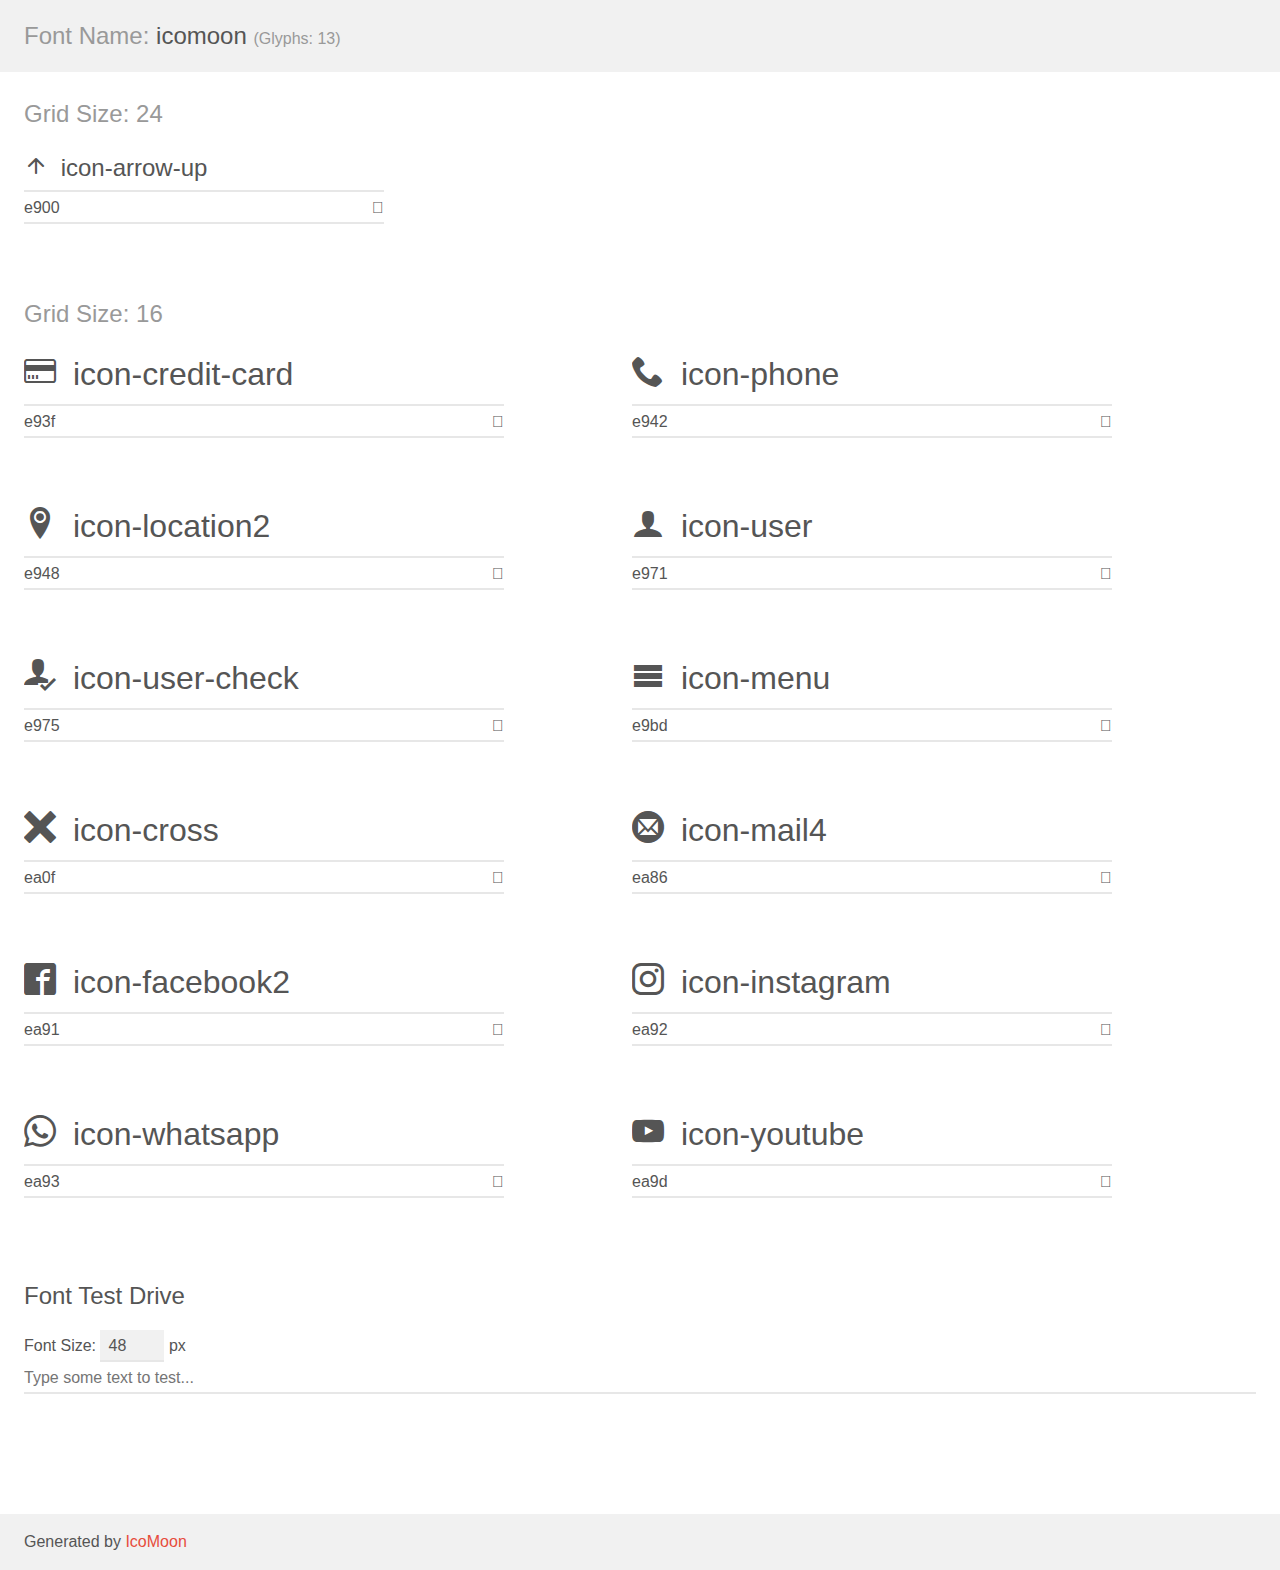
<file: assets/fonts/demo.html>
<!doctype html>
<html>
<head>
    <meta charset="utf-8">
    <title>IcoMoon Demo</title>
    <meta name="description" content="An Icon Font Generated By IcoMoon.io">
    <meta name="viewport" content="width=device-width, initial-scale=1">
    <link rel="stylesheet" href="demo-files/demo.css">
    <link rel="stylesheet" href="style.css"></head>
<body>
    <div class="bgc1 clearfix">
        <h1 class="mhmm mvm"><span class="fgc1">Font Name:</span> icomoon <small class="fgc1">(Glyphs:&nbsp;13)</small></h1>
    </div>
    <div class="clearfix mhl ptl">
        <h1 class="mvm mtn fgc1">Grid Size: 24</h1>
        <div class="glyph fs1">
            <div class="clearfix bshadow0 pbs">
                <span class="icon-arrow-up"></span>
                <span class="mls"> icon-arrow-up</span>
            </div>
            <fieldset class="fs0 size1of1 clearfix hidden-false">
                <input type="text" readonly value="e900" class="unit size1of2" />
                <input type="text" maxlength="1" readonly value="&#xe900;" class="unitRight size1of2 talign-right" />
            </fieldset>
            <div class="fs0 bshadow0 clearfix hidden-true">
                <span class="unit pvs fgc1">liga: </span>
                <input type="text" readonly value="" class="liga unitRight" />
            </div>
        </div>
    </div>
    <div class="clearfix mhl ptl">
        <h1 class="mvm mtn fgc1">Grid Size: 16</h1>
        <div class="glyph fs2">
            <div class="clearfix bshadow0 pbs">
                <span class="icon-credit-card"></span>
                <span class="mls"> icon-credit-card</span>
            </div>
            <fieldset class="fs0 size1of1 clearfix hidden-false">
                <input type="text" readonly value="e93f" class="unit size1of2" />
                <input type="text" maxlength="1" readonly value="&#xe93f;" class="unitRight size1of2 talign-right" />
            </fieldset>
            <div class="fs0 bshadow0 clearfix hidden-true">
                <span class="unit pvs fgc1">liga: </span>
                <input type="text" readonly value="credit-card, money5" class="liga unitRight" />
            </div>
        </div>
        <div class="glyph fs2">
            <div class="clearfix bshadow0 pbs">
                <span class="icon-phone"></span>
                <span class="mls"> icon-phone</span>
            </div>
            <fieldset class="fs0 size1of1 clearfix hidden-false">
                <input type="text" readonly value="e942" class="unit size1of2" />
                <input type="text" maxlength="1" readonly value="&#xe942;" class="unitRight size1of2 talign-right" />
            </fieldset>
            <div class="fs0 bshadow0 clearfix hidden-true">
                <span class="unit pvs fgc1">liga: </span>
                <input type="text" readonly value="phone, telephone" class="liga unitRight" />
            </div>
        </div>
        <div class="glyph fs2">
            <div class="clearfix bshadow0 pbs">
                <span class="icon-location2"></span>
                <span class="mls"> icon-location2</span>
            </div>
            <fieldset class="fs0 size1of1 clearfix hidden-false">
                <input type="text" readonly value="e948" class="unit size1of2" />
                <input type="text" maxlength="1" readonly value="&#xe948;" class="unitRight size1of2 talign-right" />
            </fieldset>
            <div class="fs0 bshadow0 clearfix hidden-true">
                <span class="unit pvs fgc1">liga: </span>
                <input type="text" readonly value="location2, map-marker2" class="liga unitRight" />
            </div>
        </div>
        <div class="glyph fs2">
            <div class="clearfix bshadow0 pbs">
                <span class="icon-user"></span>
                <span class="mls"> icon-user</span>
            </div>
            <fieldset class="fs0 size1of1 clearfix hidden-false">
                <input type="text" readonly value="e971" class="unit size1of2" />
                <input type="text" maxlength="1" readonly value="&#xe971;" class="unitRight size1of2 talign-right" />
            </fieldset>
            <div class="fs0 bshadow0 clearfix hidden-true">
                <span class="unit pvs fgc1">liga: </span>
                <input type="text" readonly value="user, profile2" class="liga unitRight" />
            </div>
        </div>
        <div class="glyph fs2">
            <div class="clearfix bshadow0 pbs">
                <span class="icon-user-check"></span>
                <span class="mls"> icon-user-check</span>
            </div>
            <fieldset class="fs0 size1of1 clearfix hidden-false">
                <input type="text" readonly value="e975" class="unit size1of2" />
                <input type="text" maxlength="1" readonly value="&#xe975;" class="unitRight size1of2 talign-right" />
            </fieldset>
            <div class="fs0 bshadow0 clearfix hidden-true">
                <span class="unit pvs fgc1">liga: </span>
                <input type="text" readonly value="user-check, user4" class="liga unitRight" />
            </div>
        </div>
        <div class="glyph fs2">
            <div class="clearfix bshadow0 pbs">
                <span class="icon-menu"></span>
                <span class="mls"> icon-menu</span>
            </div>
            <fieldset class="fs0 size1of1 clearfix hidden-false">
                <input type="text" readonly value="e9bd" class="unit size1of2" />
                <input type="text" maxlength="1" readonly value="&#xe9bd;" class="unitRight size1of2 talign-right" />
            </fieldset>
            <div class="fs0 bshadow0 clearfix hidden-true">
                <span class="unit pvs fgc1">liga: </span>
                <input type="text" readonly value="menu, list3" class="liga unitRight" />
            </div>
        </div>
        <div class="glyph fs2">
            <div class="clearfix bshadow0 pbs">
                <span class="icon-cross"></span>
                <span class="mls"> icon-cross</span>
            </div>
            <fieldset class="fs0 size1of1 clearfix hidden-false">
                <input type="text" readonly value="ea0f" class="unit size1of2" />
                <input type="text" maxlength="1" readonly value="&#xea0f;" class="unitRight size1of2 talign-right" />
            </fieldset>
            <div class="fs0 bshadow0 clearfix hidden-true">
                <span class="unit pvs fgc1">liga: </span>
                <input type="text" readonly value="cross, cancel" class="liga unitRight" />
            </div>
        </div>
        <div class="glyph fs2">
            <div class="clearfix bshadow0 pbs">
                <span class="icon-mail4"></span>
                <span class="mls"> icon-mail4</span>
            </div>
            <fieldset class="fs0 size1of1 clearfix hidden-false">
                <input type="text" readonly value="ea86" class="unit size1of2" />
                <input type="text" maxlength="1" readonly value="&#xea86;" class="unitRight size1of2 talign-right" />
            </fieldset>
            <div class="fs0 bshadow0 clearfix hidden-true">
                <span class="unit pvs fgc1">liga: </span>
                <input type="text" readonly value="mail5, contact5" class="liga unitRight" />
            </div>
        </div>
        <div class="glyph fs2">
            <div class="clearfix bshadow0 pbs">
                <span class="icon-facebook2"></span>
                <span class="mls"> icon-facebook2</span>
            </div>
            <fieldset class="fs0 size1of1 clearfix hidden-false">
                <input type="text" readonly value="ea91" class="unit size1of2" />
                <input type="text" maxlength="1" readonly value="&#xea91;" class="unitRight size1of2 talign-right" />
            </fieldset>
            <div class="fs0 bshadow0 clearfix hidden-true">
                <span class="unit pvs fgc1">liga: </span>
                <input type="text" readonly value="facebook2, brand11" class="liga unitRight" />
            </div>
        </div>
        <div class="glyph fs2">
            <div class="clearfix bshadow0 pbs">
                <span class="icon-instagram"></span>
                <span class="mls"> icon-instagram</span>
            </div>
            <fieldset class="fs0 size1of1 clearfix hidden-false">
                <input type="text" readonly value="ea92" class="unit size1of2" />
                <input type="text" maxlength="1" readonly value="&#xea92;" class="unitRight size1of2 talign-right" />
            </fieldset>
            <div class="fs0 bshadow0 clearfix hidden-true">
                <span class="unit pvs fgc1">liga: </span>
                <input type="text" readonly value="instagram, brand12" class="liga unitRight" />
            </div>
        </div>
        <div class="glyph fs2">
            <div class="clearfix bshadow0 pbs">
                <span class="icon-whatsapp"></span>
                <span class="mls"> icon-whatsapp</span>
            </div>
            <fieldset class="fs0 size1of1 clearfix hidden-false">
                <input type="text" readonly value="ea93" class="unit size1of2" />
                <input type="text" maxlength="1" readonly value="&#xea93;" class="unitRight size1of2 talign-right" />
            </fieldset>
            <div class="fs0 bshadow0 clearfix hidden-true">
                <span class="unit pvs fgc1">liga: </span>
                <input type="text" readonly value="whatsapp, brand13" class="liga unitRight" />
            </div>
        </div>
        <div class="glyph fs2">
            <div class="clearfix bshadow0 pbs">
                <span class="icon-youtube"></span>
                <span class="mls"> icon-youtube</span>
            </div>
            <fieldset class="fs0 size1of1 clearfix hidden-false">
                <input type="text" readonly value="ea9d" class="unit size1of2" />
                <input type="text" maxlength="1" readonly value="&#xea9d;" class="unitRight size1of2 talign-right" />
            </fieldset>
            <div class="fs0 bshadow0 clearfix hidden-true">
                <span class="unit pvs fgc1">liga: </span>
                <input type="text" readonly value="youtube, brand21" class="liga unitRight" />
            </div>
        </div>
    </div>

    <!--[if gt IE 8]><!-->
    <div class="mhl clearfix mbl">
        <h1>Font Test Drive</h1>
        <label>
            Font Size: <input id="fontSize" type="number" class="textbox0 mbm"
            min="8" value="48" />
            px
        </label>
        <input id="testText" type="text" class="phl size1of1 mvl"
        placeholder="Type some text to test..." value=""/>
        <div id="testDrive" class="icon-" style="font-family: icomoon">&nbsp;
        </div>
    </div>
    <!--<![endif]-->
    <div class="bgc1 clearfix">
        <p class="mhl">Generated by <a href="https://icomoon.io/app">IcoMoon</a></p>
    </div>

    <script src="demo-files/demo.js"></script>
</body>
</html>
</file>
<file: assets/fonts/demo-files/demo.css>
body {
  padding: 0;
  margin: 0;
  font-family: sans-serif;
  font-size: 1em;
  line-height: 1.5;
  color: #555;
  background: #fff;
}
h1 {
  font-size: 1.5em;
  font-weight: normal;
}
small {
  font-size: .66666667em;
}
a {
  color: #e74c3c;
  text-decoration: none;
}
a:hover, a:focus {
  box-shadow: 0 1px #e74c3c;
}
.bshadow0, input {
  box-shadow: inset 0 -2px #e7e7e7;
}
input:hover {
  box-shadow: inset 0 -2px #ccc;
}
input, fieldset {
  font-family: sans-serif;
  font-size: 1em;
  margin: 0;
  padding: 0;
  border: 0;
}
input {
  color: inherit;
  line-height: 1.5;
  height: 1.5em;
  padding: .25em 0;
}
input:focus {
  outline: none;
  box-shadow: inset 0 -2px #449fdb;
}
.glyph {
  font-size: 16px;
  width: 15em;
  padding-bottom: 1em;
  margin-right: 4em;
  margin-bottom: 1em;
  float: left;
  overflow: hidden;
}
.liga {
  width: 80%;
  width: calc(100% - 2.5em);
}
.talign-right {
  text-align: right;
}
.talign-center {
  text-align: center;
}
.bgc1 {
  background: #f1f1f1;
}
.fgc1 {
  color: #999;
}
.fgc0 {
  color: #000;
}
p {
  margin-top: 1em;
  margin-bottom: 1em;
}
.mvm {
  margin-top: .75em;
  margin-bottom: .75em;
}
.mtn {
  margin-top: 0;
}
.mtl, .mal {
  margin-top: 1.5em;
}
.mbl, .mal {
  margin-bottom: 1.5em;
}
.mal, .mhl {
  margin-left: 1.5em;
  margin-right: 1.5em;
}
.mhmm {
  margin-left: 1em;
  margin-right: 1em;
}
.mls {
  margin-left: .25em;
}
.ptl {
  padding-top: 1.5em;
}
.pbs, .pvs {
  padding-bottom: .25em;
}
.pvs, .pts {
  padding-top: .25em;
}
.unit {
  float: left;
}
.unitRight {
  float: right;
}
.size1of2 {
  width: 50%;
}
.size1of1 {
  width: 100%;
}
.clearfix:before, .clearfix:after {
  content: " ";
  display: table;
}
.clearfix:after {
  clear: both;
}
.hidden-true {
  display: none;
}
.textbox0 {
  width: 3em;
  background: #f1f1f1;
  padding: .25em .5em;
  line-height: 1.5;
  height: 1.5em;
}
#testDrive {
  display: block;
  padding-top: 24px;
  line-height: 1.5;
}
.fs0 {
  font-size: 16px;
}
.fs1 {
  font-size: 24px;
}
.fs2 {
  font-size: 32px;
}
</file>
<file: assets/fonts/style.css>
@font-face {
  font-family: 'icomoon';
  src:  url('fonts/icomoon.eot?t03wzj');
  src:  url('fonts/icomoon.eot?t03wzj#iefix') format('embedded-opentype'),
    url('fonts/icomoon.ttf?t03wzj') format('truetype'),
    url('fonts/icomoon.woff?t03wzj') format('woff'),
    url('fonts/icomoon.svg?t03wzj#icomoon') format('svg');
  font-weight: normal;
  font-style: normal;
  font-display: block;
}

[class^="icon-"], [class*=" icon-"] {
  /* use !important to prevent issues with browser extensions that change fonts */
  font-family: 'icomoon' !important;
  speak: never;
  font-style: normal;
  font-weight: normal;
  font-variant: normal;
  text-transform: none;
  line-height: 1;

  /* Better Font Rendering =========== */
  -webkit-font-smoothing: antialiased;
  -moz-osx-font-smoothing: grayscale;
}

.icon-arrow-up:before {
  content: "\e900";
}
.icon-credit-card:before {
  content: "\e93f";
}
.icon-phone:before {
  content: "\e942";
}
.icon-location2:before {
  content: "\e948";
}
.icon-user:before {
  content: "\e971";
}
.icon-user-check:before {
  content: "\e975";
}
.icon-menu:before {
  content: "\e9bd";
}
.icon-cross:before {
  content: "\ea0f";
}
.icon-mail4:before {
  content: "\ea86";
}
.icon-facebook2:before {
  content: "\ea91";
}
.icon-instagram:before {
  content: "\ea92";
}
.icon-whatsapp:before {
  content: "\ea93";
}
.icon-youtube:before {
  content: "\ea9d";
}
</file>
